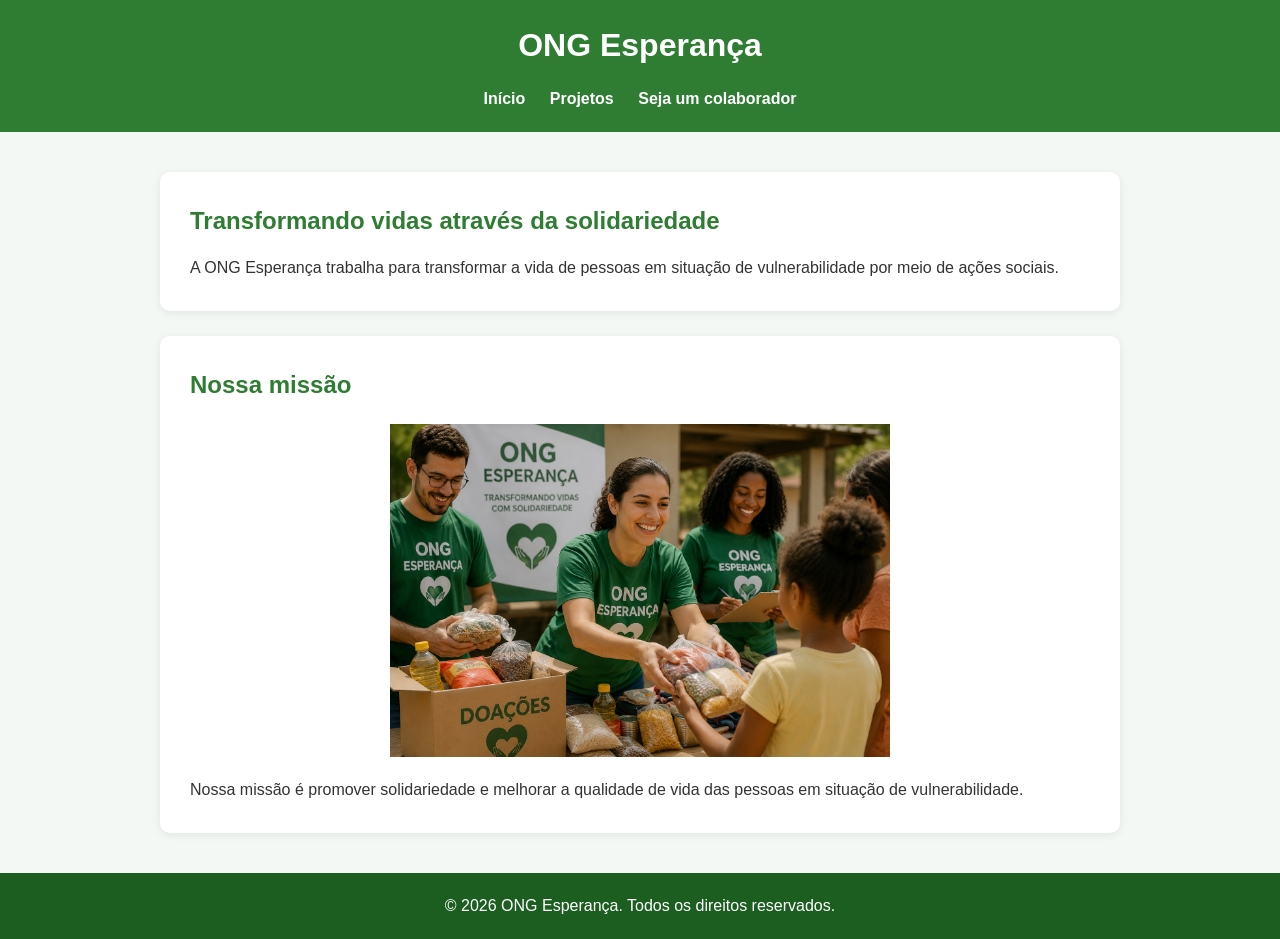
<file: ONG-Esperanca/index.html>
<!DOCTYPE html>
<html lang="pt-BR">

<head>
    
    <meta charset="UTF-8">
    <meta name="viewport" content="width=device-width, initial-scale=1.0">

    <title>ONG Esperança</title>
    <link rel="stylesheet" href="css/style.css">
</head>

<body>

    <header>
        <h1>ONG Esperança</h1>

       <nav>
    <a href="#inicio">Início</a>
    <a href="#projetos">Projetos</a>
    <a href="#cadastro">Seja um colaborador</a>
</nav>

    </header>

    <main>

        <section id="inicio">
    <h2>Transformando vidas através da solidariedade</h2>

            <p>
                A ONG Esperança trabalha para transformar a vida de pessoas
                em situação de vulnerabilidade por meio de ações sociais.
            </p>
        </section>
        
       <section id="missao">
    <h2>Nossa missão</h2>

    <img 
        src="img/ong.png" 
        alt="Voluntários da ONG Esperança ajudando famílias da comunidade"
    >

    <p>
        Nossa missão é promover solidariedade e melhorar a qualidade
        de vida das pessoas em situação de vulnerabilidade.
    </p>
</section>
<section id="projetos">
    <h2>Nossos projetos</h2>

    <div id="lista-projetos">
        <!-- Os projetos serão inseridos pelo JavaScript -->
    </div>
</section>

<section id="cadastro">
    <h2>Seja um colaborador</h2>

    <form id="form-cadastro" novalidate>

    <label for="nome">Nome:</label>
    <input type="text" id="nome" required>

    <label for="cpf">CPF:</label>
    <input type="text" id="cpf" maxlength="14" required>

    <label for="telefone">Telefone:</label>
    <input type="text" id="telefone" maxlength="15" required>

    <label for="cep">CEP:</label>
    <input type="text" id="cep" maxlength="9" required>

    <label for="email">E-mail:</label>
    <input type="email" id="email" required>

    <button type="submit">Cadastrar</button>

    <p id="feedback-form" class="feedback"></p>

</form>
</section>

    </main>

    <footer>
        <p>&copy; 2026 ONG Esperança. Todos os direitos reservados.</p>
    </footer>

<script src="js/validacao.js"></script>
<script src="js/projetos.js"></script>
<script src="js/armazenamento.js"></script>
<script src="js/script.js"></script>

</body>

</html>
</file>
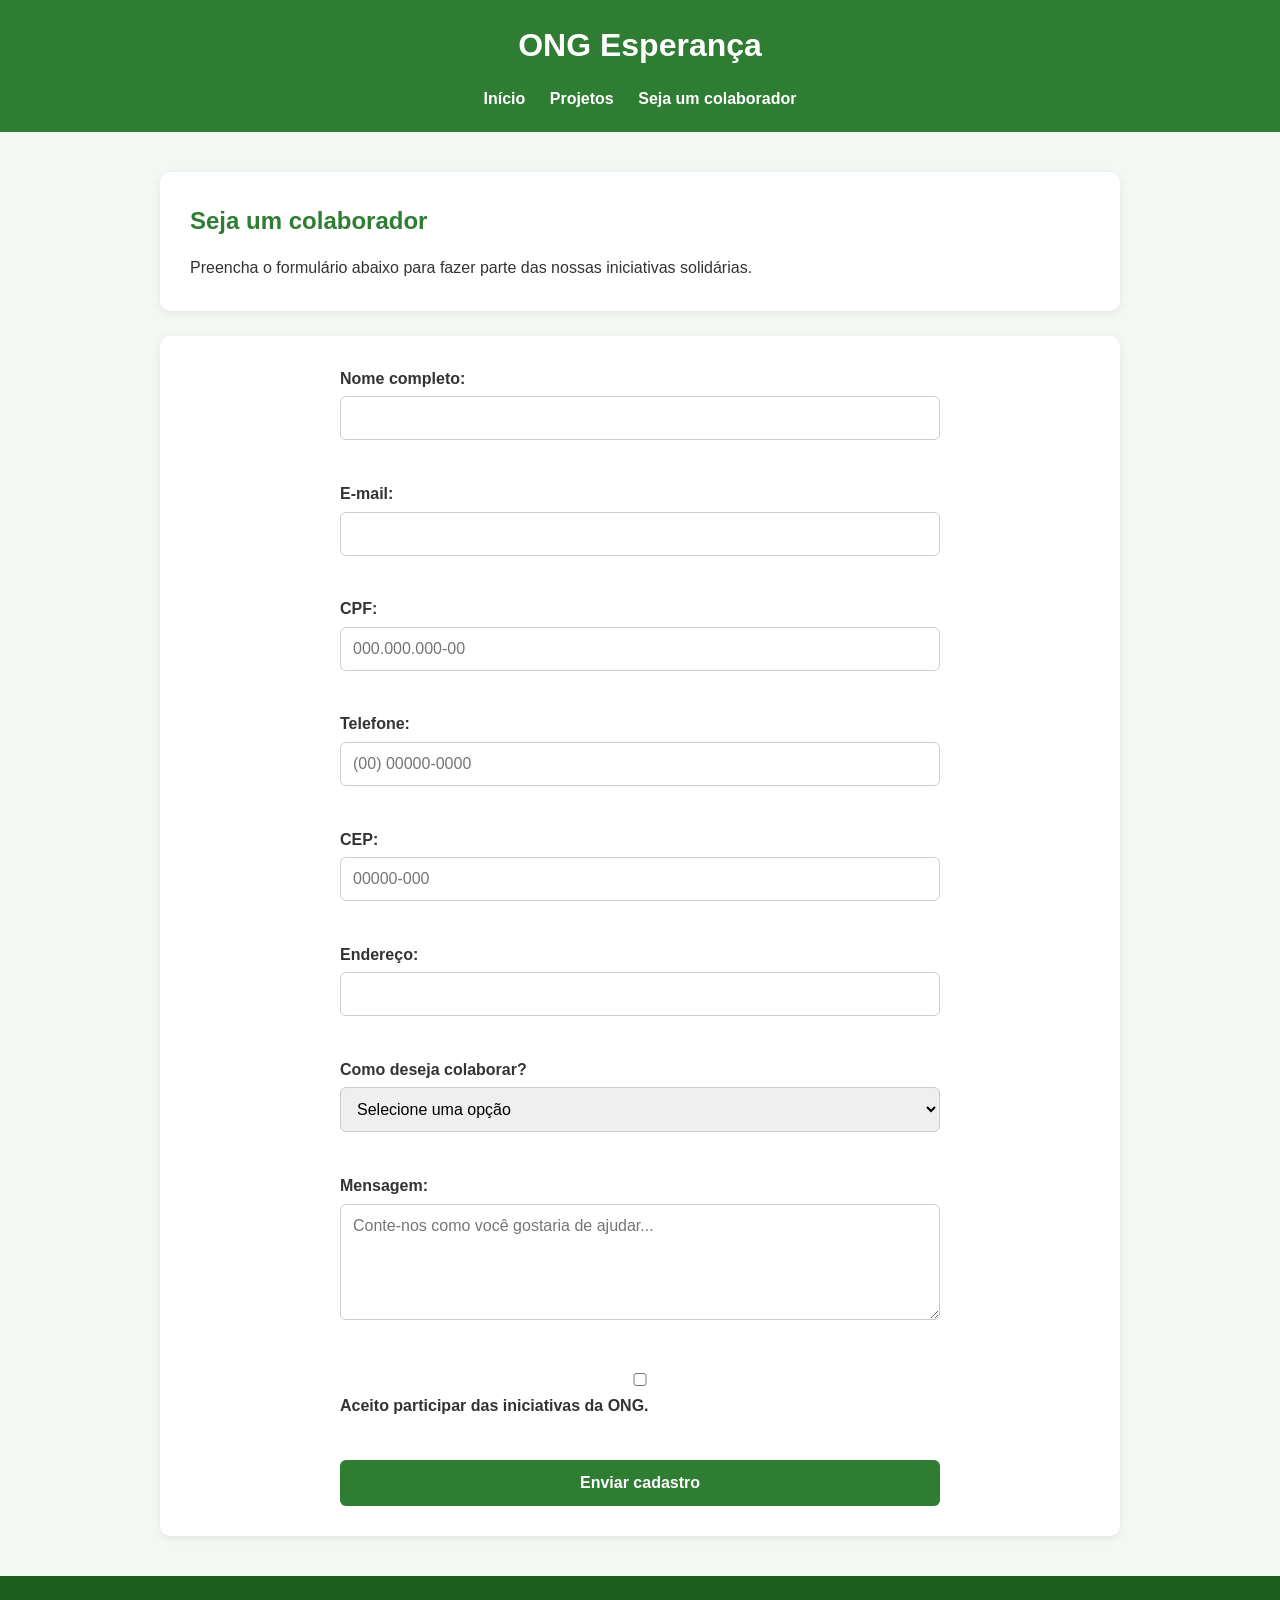
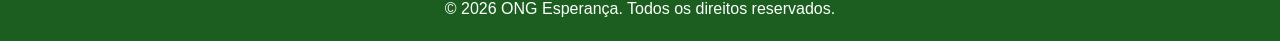
<file: ONG-Esperanca/cadastro.html>
<!DOCTYPE html>
<html lang="pt-BR">

<head>
    <meta charset="UTF-8">
    <meta name="viewport" content="width=device-width, initial-scale=1.0">

    <title>Cadastro - ONG Esperança</title>
    <link rel="stylesheet" href="css/style.css">
</head>

<body>
    <header>
        <h1>ONG Esperança</h1>

        <nav>
            <a href="index.html">Início</a>
            <a href="projetos.html">Projetos</a>
            <a href="cadastro.html">Seja um colaborador</a>
        </nav>
    </header>

    <main>

        <section>
            <h2>Seja um colaborador</h2>

            <p>
                Preencha o formulário abaixo para fazer parte das
                nossas iniciativas solidárias.
            </p>
        </section>

        <section>

            <form>

                <div>
                    <label for="nome">Nome completo:</label>
                    <input 
                        type="text" 
                        id="nome" 
                        name="nome"
                        required
                    >
                </div>

                <br>

                <div>
                    <label for="email">E-mail:</label>
                    <input 
                        type="email" 
                        id="email" 
                        name="email"
                        required
                    >
                </div>

                <br>

                <div>
                    <label for="cpf">CPF:</label>
                    <input 
                        type="text" 
                        id="cpf" 
                        name="cpf"
                        placeholder="000.000.000-00"
                        maxlength="14"
                        required
                    >
                </div>

                <br>

                <div>
                    <label for="telefone">Telefone:</label>
                    <input 
                        type="tel" 
                        id="telefone" 
                        name="telefone"
                        placeholder="(00) 00000-0000"
                        maxlength="15"
                        required
                    >
                </div>

                <br>

                <div>
                    <label for="cep">CEP:</label>
                    <input 
                        type="text" 
                        id="cep" 
                        name="cep"
                        placeholder="00000-000"
                        maxlength="9"
                        required
                    >
                </div>

                <br>

                <div>
                    <label for="endereco">Endereço:</label>
                    <input 
                        type="text" 
                        id="endereco" 
                        name="endereco"
                        required
                    >
                </div>

                <br>

                <div>
                    <label for="colaboracao">Como deseja colaborar?</label>

                    <select id="colaboracao" name="colaboracao" required>
                        <option value="">Selecione uma opção</option>
                        <option value="voluntario">Voluntariado</option>
                        <option value="doacao">Doação</option>
                        <option value="eventos">Participação em eventos</option>
                        <option value="divulgacao">Divulgação</option>
                    </select>
                </div>

                <br>

                <div>
                    <label for="mensagem">Mensagem:</label>

                    <textarea 
                        id="mensagem" 
                        name="mensagem"
                        rows="5"
                        placeholder="Conte-nos como você gostaria de ajudar..."
                    ></textarea>
                </div>

                <br>

                <div>
                    <input 
                        type="checkbox" 
                        id="termos" 
                        name="termos"
                        required
                    >

                    <label for="termos">
                        Aceito participar das iniciativas da ONG.
                    </label>
                </div>

                <br>

                <button type="submit">
                    Enviar cadastro
                </button>

            </form>

        </section>

    </main>

    <footer>
        <p>&copy; 2026 ONG Esperança. Todos os direitos reservados.</p>
    </footer>
<script src="js/script.js"></script>

</body>

</html>
</file>
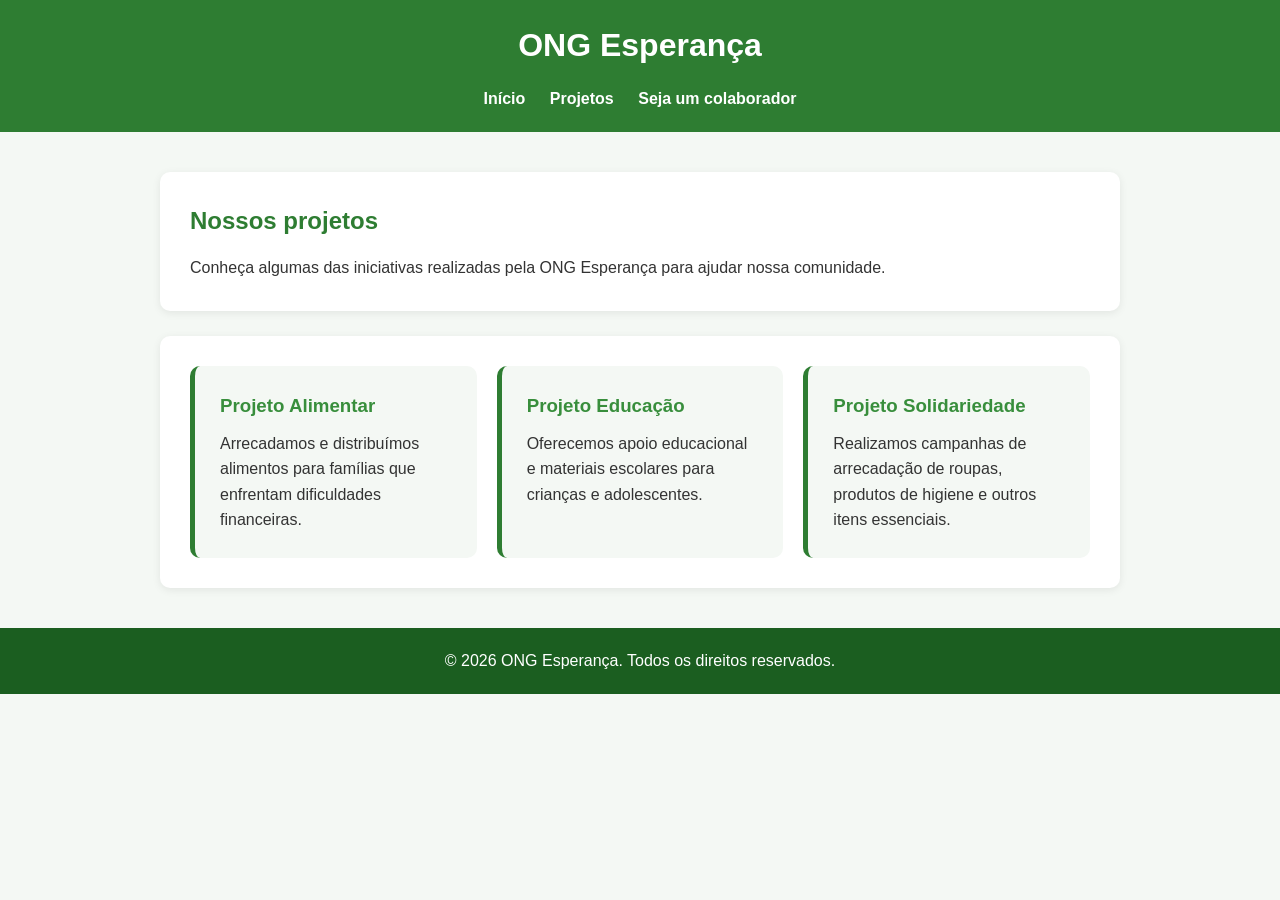
<file: ONG-Esperanca/projetos.html>
<!DOCTYPE html>
<html lang="pt-BR">

<head>
    
    <meta charset="UTF-8">
    <meta name="viewport" content="width=device-width, initial-scale=1.0">

    <title>Projetos - ONG Esperança</title>
    <link rel="stylesheet" href="css/style.css">
</head>

<body>

    <header>
        <h1>ONG Esperança</h1>

        <nav>
            <a href="index.html">Início</a>
            <a href="projetos.html">Projetos</a>
            <a href="cadastro.html">Seja um colaborador</a>
        </nav>
    </header>

    <main>

        <section>
            <h2>Nossos projetos</h2>

            <p>
                Conheça algumas das iniciativas realizadas pela ONG Esperança
                para ajudar nossa comunidade.
            </p>
        </section>

        <section>

            <article>
                <h3>Projeto Alimentar</h3>

                <p>
                    Arrecadamos e distribuímos alimentos para famílias
                    que enfrentam dificuldades financeiras.
                </p>
            </article>

            <article>
                <h3>Projeto Educação</h3>

                <p>
                    Oferecemos apoio educacional e materiais escolares
                    para crianças e adolescentes.
                </p>
            </article>

            <article>
                <h3>Projeto Solidariedade</h3>

                <p>
                    Realizamos campanhas de arrecadação de roupas,
                    produtos de higiene e outros itens essenciais.
                </p>
            </article>

        </section>

    </main>

    <footer>
        <p>&copy; 2026 ONG Esperança. Todos os direitos reservados.</p>
    </footer>

</body>

</html>
</file>
<file: ONG-Esperanca/css/style.css>
* {
    margin: 0;
    padding: 0;
    box-sizing: border-box;
}

html,
body {
    width: 100%;
    margin: 0;
    padding: 0;
    overflow-x: hidden;
}

body {
    font-family: Arial, sans-serif;
    background-color: #f4f8f4;
    color: #333;
    line-height: 1.6;
}

header {
    background-color: #2e7d32;
    color: white;
    padding: 20px;
    text-align: center;
    width: 100%;
}

header h1 {
    margin-bottom: 15px;
}

nav a {
    color: white;
    text-decoration: none;
    margin: 0 10px;
    font-weight: bold;
}

nav a:hover {
    text-decoration: underline;
}

main {
    max-width: 1000px;
    margin: 40px auto;
    padding: 0 20px;
}

section {
    background-color: white;
    padding: 30px;
    margin-bottom: 25px;
    border-radius: 10px;
    box-shadow: 0 2px 8px rgba(0, 0, 0, 0.08);
}

h2 {
    color: #2e7d32;
    margin-bottom: 15px;
}

h3 {
    color: #388e3c;
    margin-bottom: 10px;
}

/* Projetos */

section:has(article) {
    display: grid;
    grid-template-columns: repeat(3, 1fr);
    gap: 20px;
}

article {
    background-color: #f4f8f4;
    padding: 25px;
    border-radius: 10px;
    border-left: 5px solid #2e7d32;
    transition: transform 0.2s, box-shadow 0.2s;
}

article:hover {
    transform: translateY(-5px);
    box-shadow: 0 5px 15px rgba(0, 0, 0, 0.15);
}

article h3 {
    margin-bottom: 10px;
}

/* Formulário */

form {
    max-width: 600px;
    margin: 0 auto;
}

form div {
    margin-bottom: 15px;
}

label {
    display: block;
    margin-bottom: 5px;
    font-weight: bold;
    color: #333;
}

input,
select,
textarea {
    width: 100%;
    padding: 12px;
    border: 1px solid #ccc;
    border-radius: 6px;
    font-size: 16px;
    font-family: Arial, sans-serif;
}

input:focus,
select:focus,
textarea:focus {
    outline: none;
    border-color: #2e7d32;
    box-shadow: 0 0 4px rgba(46, 125, 50, 0.3);
}

textarea {
    resize: vertical;
}

button {
    width: 100%;
    padding: 14px;
    background-color: #2e7d32;
    color: white;
    border: none;
    border-radius: 6px;
    font-size: 16px;
    font-weight: bold;
    cursor: pointer;
}

button:hover {
    background-color: #1b5e20;
}

/* Página inicial */

.chamada {
    text-align: center;
}

.botoes {
    margin-top: 20px;
}

.botao {
    display: inline-block;
    background-color: #2e7d32;
    color: white;
    text-decoration: none;
    padding: 12px 20px;
    margin: 5px;
    border-radius: 6px;
    font-weight: bold;
}

.botao:hover {
    background-color: #1b5e20;
}

/* Rodapé */

footer {
    background-color: #1b5e20;
    color: white;
    text-align: center;
    padding: 20px 10px;
    margin-top: 40px;
    width: 100%;
}

footer p {
    color: white;
    margin: 0;
    overflow-wrap: break-word;
}

/* Responsividade */

@media (max-width: 700px) {

    nav a {
        display: block;
        margin: 8px 0;
    }

    section:has(article) {
        grid-template-columns: 1fr;
    }

    main {
        width: 100%;
        margin: 20px auto;
        padding: 0 15px;
    }

    section {
        width: 100%;
        padding: 20px;
    }

    input,
    select,
    textarea {
        max-width: 100%;
    }

    .botao {
        display: block;
        margin: 10px 0;
    }

    footer {
        width: 100%;
        padding: 20px 10px;
    }
}
main img {
    width: 500px;
    height: auto;
    display: block;
    margin: 20px auto;
}
.oculto {
    display: none;
}

.feedback {
    margin-top: 15px;
    text-align: center;
    font-weight: bold;
}

.feedback.erro {
    color: #c62828;
}

.feedback.sucesso {
    color: #2e7d32;
}
</file>
